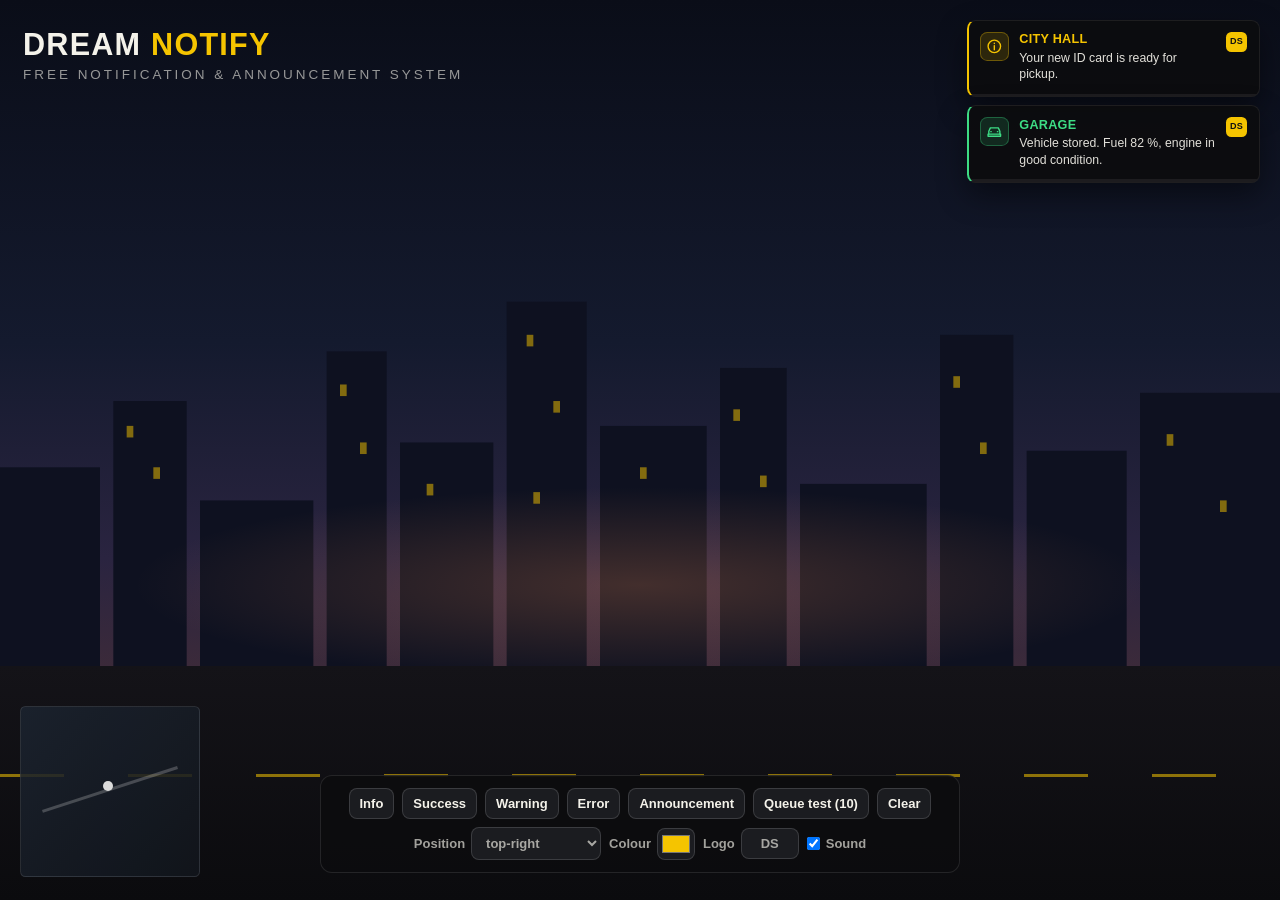
<file: preview.html>
<!doctype html>
<html lang="en">
<head>
<meta charset="utf-8">
<meta name="viewport" content="width=device-width, initial-scale=1">
<title>dream_notify · Preview</title>
<link rel="stylesheet" href="html/style.css">
<style>
  /* Preview only: a fake night scene behind the real NUI, plus a small control panel.
     Open this file with a double click. Add ?shot=1 to the address to hide the panel for screenshots. */
  html,body{pointer-events:auto;background:#07080b}
  .scene{position:fixed;left:0;top:0;width:100%;height:100%;overflow:hidden;z-index:0;
    background:linear-gradient(180deg,#0a0d18 0%,#141a2e 38%,#2a2440 62%,#3b2a3a 74%,#15131a 74.2%,#0a0a0d 100%)}
  .scene svg{position:absolute;left:0;bottom:26%;width:100%;height:46%}
  .scene .road{position:absolute;left:0;right:0;bottom:0;height:26%;
    background:linear-gradient(180deg,#141318 0%,#0b0b0e 100%)}
  .scene .road::before{content:'';position:absolute;left:0;right:0;top:46%;height:.35vh;
    background:repeating-linear-gradient(90deg,rgba(245,196,0,.55) 0 5vw,transparent 5vw 10vw)}
  .scene .glow{position:absolute;left:10%;right:10%;bottom:24%;height:22%;
    background:radial-gradient(ellipse at center,rgba(255,150,90,.22),transparent 70%)}
  .scene .map{position:absolute;left:1.6vw;bottom:2.6vh;width:14vw;height:19vh;border-radius:.6vh;
    background:linear-gradient(135deg,#1c2430,#12161d);border:1px solid rgba(255,255,255,.12);opacity:.85}
  .scene .map::before{content:'';position:absolute;left:10%;right:10%;top:48%;height:3px;background:rgba(255,255,255,.25);transform:rotate(-18deg)}
  .scene .map::after{content:'';position:absolute;left:46%;top:44%;width:1.1vh;height:1.1vh;border-radius:50%;background:#fff}
  .brand{position:fixed;left:1.8vw;top:3vh;z-index:5;font-family:'Segoe UI','Inter','Roboto',Arial,sans-serif;color:#F4F2EA}
  .brand b{display:block;font-size:3.4vh;font-weight:800;letter-spacing:.04em}
  .brand b i{font-style:normal;color:#F5C400}
  .brand span{display:block;margin-top:.5vh;font-size:1.5vh;letter-spacing:.22em;text-transform:uppercase;color:rgba(244,242,234,.6)}
  .panel{position:fixed;left:50%;bottom:3vh;transform:translateX(-50%);z-index:50;display:flex;flex-wrap:wrap;gap:8px;align-items:center;justify-content:center;
    max-width:92vw;padding:12px 14px;border-radius:12px;background:rgba(13,13,15,.92);border:1px solid rgba(255,255,255,.1);
    font:600 13px 'Segoe UI',Arial,sans-serif;color:#F4F2EA}
  .panel button,.panel select,.panel input{font:inherit;color:inherit;background:#1b1c20;border:1px solid rgba(255,255,255,.14);border-radius:8px;padding:7px 10px;cursor:pointer}
  .panel button:hover{border-color:#F5C400;color:#F5C400}
  .panel input[type=color]{padding:2px;width:38px;height:32px}
  .panel input[type=text]{width:58px;text-align:center;cursor:text}
  .panel label{display:flex;align-items:center;gap:6px;color:rgba(244,242,234,.65)}
  .shot .panel{display:none}
  .nobrand .brand{display:none}
</style>
</head>
<body>
<div class="scene" aria-hidden="true">
  <svg viewBox="0 0 1920 500" preserveAspectRatio="none">
    <g fill="#0e1120">
      <rect x="0" y="260" width="150" height="240"/><rect x="170" y="180" width="110" height="320"/><rect x="300" y="300" width="170" height="200"/>
      <rect x="490" y="120" width="90" height="380"/><rect x="600" y="230" width="140" height="270"/><rect x="760" y="60" width="120" height="440"/>
      <rect x="900" y="210" width="160" height="290"/><rect x="1080" y="140" width="100" height="360"/><rect x="1200" y="280" width="190" height="220"/>
      <rect x="1410" y="100" width="110" height="400"/><rect x="1540" y="240" width="150" height="260"/><rect x="1710" y="170" width="210" height="330"/>
    </g>
    <g fill="#F5C400" opacity=".5">
      <rect x="190" y="210" width="10" height="14"/><rect x="230" y="260" width="10" height="14"/><rect x="510" y="160" width="10" height="14"/>
      <rect x="540" y="230" width="10" height="14"/><rect x="790" y="100" width="10" height="14"/><rect x="830" y="180" width="10" height="14"/>
      <rect x="800" y="290" width="10" height="14"/><rect x="1100" y="190" width="10" height="14"/><rect x="1140" y="270" width="10" height="14"/>
      <rect x="1430" y="150" width="10" height="14"/><rect x="1470" y="230" width="10" height="14"/><rect x="1750" y="220" width="10" height="14"/>
      <rect x="1830" y="300" width="10" height="14"/><rect x="640" y="280" width="10" height="14"/><rect x="960" y="260" width="10" height="14"/>
    </g>
  </svg>
  <div class="glow"></div>
  <div class="road"></div>
  <div class="map"></div>
</div>
<div class="brand"><b>DREAM <i>NOTIFY</i></b><span>Free notification &amp; announcement system</span></div>

<div id="announce"></div>
<div id="toasts" class="pos-top-right"></div>

<div class="panel">
  <button data-t="info">Info</button>
  <button data-t="success">Success</button>
  <button data-t="warning">Warning</button>
  <button data-t="error">Error</button>
  <button id="p-ann">Announcement</button>
  <button id="p-many">Queue test (10)</button>
  <button id="p-clear">Clear</button>
  <label>Position
    <select id="p-pos">
      <option>top-right</option><option>top-left</option><option>top-center</option>
      <option>bottom-right</option><option>bottom-left</option><option>bottom-center</option>
    </select>
  </label>
  <label>Colour <input id="p-col" type="color" value="#F5C400"></label>
  <label>Logo <input id="p-logo" type="text" maxlength="3" value="DS"></label>
  <label><input id="p-sound" type="checkbox" checked> Sound</label>
</div>

<script src="html/theme.js"></script>
<script src="html/app.js"></script>
<script>
/* Preview driver: sends the same messages to the page that client.lua sends in game. */
(function () {
  'use strict';
  var q = new URLSearchParams(location.search);
  if (q.get('shot')) document.documentElement.classList.add('shot');
  if (q.get('brand') === '0') document.documentElement.classList.add('nobrand');
  var state = { position: 'top-right', primary: '#F5C400', logo: 'DS', sound: true };
  var SAMPLES = {
    info: { title: 'City Hall', message: 'Your new ID card is ready for pickup.', type: 'info', duration: 7000 },
    success: { title: 'Garage', message: 'Vehicle stored. Fuel 82 %, engine in good condition.', type: 'success', icon: 'car', duration: 7500 },
    warning: { title: 'Weather', message: 'A storm is coming in. Drive carefully.', type: 'warning', duration: 8000 },
    error: { title: 'Bank', message: 'Not enough money in your account.', type: 'error', icon: 'bank', duration: 8500 }
  };
  function send(m) { window.postMessage(m, '*'); }
  function init() {
    send({ action: 'init',
      config: { position: state.position, offsetX: 24, offsetY: 24, scale: 1, maxVisible: 4, maxQueue: 30, sound: state.sound, volume: 0.25,
        reducedMotion: false, showBadge: true, announcePosition: 'top', announceSound: true, colors: { info: '', success: '#3DDC84', warning: '#FF8A1F', error: '#FF4D4D' } },
      theme: { primary: state.primary, background: 'rgba(13,13,15,0.92)', text: '#F4F2EA', logoText: state.logo, serverName: 'Your Server' },
      texts: { announcement: 'Announcement', by: 'by %s' } });
  }
  window.DreamPreview = { send: send, init: init, state: state, samples: SAMPLES };
  init();
  Array.prototype.forEach.call(document.querySelectorAll('.panel button[data-t]'), function (b) {
    b.addEventListener('click', function () { send({ action: 'notify', data: SAMPLES[b.getAttribute('data-t')] }); });
  });
  document.getElementById('p-ann').addEventListener('click', function () {
    send({ action: 'announce', data: { message: 'Server restart in 10 minutes. Please park your vehicles and finish your deals.', sender: 'Admin Mia', duration: 10000 } });
  });
  document.getElementById('p-many').addEventListener('click', function () {
    var types = ['info', 'success', 'warning', 'error'];
    for (var i = 1; i <= 10; i++) send({ action: 'notify', data: { title: 'Queue test', message: 'Notification ' + i + ' of 10', type: types[i % 4], duration: 2500 } });
  });
  document.getElementById('p-clear').addEventListener('click', function () { send({ action: 'clear' }); });
  document.getElementById('p-pos').addEventListener('change', function (e) { state.position = e.target.value; init(); });
  document.getElementById('p-col').addEventListener('input', function (e) { state.primary = e.target.value; init(); });
  document.getElementById('p-logo').addEventListener('input', function (e) { state.logo = e.target.value || 'DS'; init(); });
  document.getElementById('p-sound').addEventListener('change', function (e) { state.sound = e.target.checked; init(); });
  if (!q.get('shot')) setTimeout(function () { ['info', 'success', 'warning', 'error'].forEach(function (t, i) { setTimeout(function () { send({ action: 'notify', data: SAMPLES[t] }); }, i * 350); }); }, 300);
})();
</script>
</body>
</html>
</file>
<file: html/style.css>
/* dream_notify · NUI styles
   Theme variables are overwritten at runtime from Config.Theme / Config.Colors (see theme.js).
   All sizes use rem; 1rem = 16px at 1080p and scales with the screen height. */
:root{
  --accent:#F5C400;--accent-rgb:245,196,0;--accent-ink:#111111;
  --theme-bg:rgba(13,13,15,.92);--theme-text:#F4F2EA;--theme-text-rgb:244,242,234;
  --c-info-rgb:var(--accent-rgb);--c-success-rgb:61,220,132;--c-warning-rgb:255,138,31;--c-error-rgb:255,77,77;
  --scale:1;--mx:1.5rem;--my:1.5rem;
}
*{box-sizing:border-box;margin:0;padding:0}
html{font-size:16px;font-size:clamp(10px,calc(1.4815vh * var(--scale)),34px)}
html,body{width:100%;height:100%;overflow:hidden;background:transparent;pointer-events:none;
  user-select:none;-webkit-user-select:none;
  font-family:'Segoe UI','Inter','Roboto','Helvetica Neue',Arial,sans-serif;color:var(--theme-text)}

/* ---------------------------------------------------------------- toast stack */
#toasts{position:fixed;display:flex;flex-direction:column;gap:.6rem;width:22rem;max-width:calc(100vw - 2rem);z-index:10;--dx:2.5rem;--dy:0rem}
#toasts.pos-top-right{top:var(--my);right:var(--mx)}
#toasts.pos-top-left{top:var(--my);left:var(--mx);--dx:-2.5rem}
#toasts.pos-top-center{top:var(--my);left:50%;margin-left:-11rem;--dx:0rem;--dy:-1.5rem}
#toasts.pos-bottom-right{bottom:var(--my);right:var(--mx);flex-direction:column-reverse}
#toasts.pos-bottom-left{bottom:var(--my);left:var(--mx);flex-direction:column-reverse;--dx:-2.5rem}
#toasts.pos-bottom-center{bottom:var(--my);left:50%;margin-left:-11rem;flex-direction:column-reverse;--dx:0rem;--dy:1.5rem}

.toast{position:relative;display:flex;align-items:flex-start;gap:.75rem;padding:.8rem .9rem 1rem .85rem;max-height:24rem;
  background:var(--theme-bg);border:1px solid rgba(var(--theme-text-rgb),.08);border-left:.22rem solid rgb(var(--c));
  border-radius:.65rem;box-shadow:0 .9rem 2.2rem rgba(0,0,0,.45);overflow:hidden;
  animation:toast-in .38s cubic-bezier(.22,1,.36,1) both}
.toast.t-info{--c:var(--c-info-rgb)}
.toast.t-success{--c:var(--c-success-rgb)}
.toast.t-warning{--c:var(--c-warning-rgb)}
.toast.t-error{--c:var(--c-error-rgb)}
.toast.out{animation:toast-out .28s ease-in both}
@keyframes toast-in{from{opacity:0;transform:translate(var(--dx),var(--dy))}to{opacity:1;transform:translate(0,0)}}
@keyframes toast-out{to{opacity:0;transform:translate(var(--dx),var(--dy))}}

.t-ico{flex:0 0 2.2rem;width:2.2rem;height:2.2rem;border-radius:.55rem;display:flex;align-items:center;justify-content:center;
  background:rgba(var(--c),.14);border:1px solid rgba(var(--c),.32);color:rgb(var(--c))}
.t-ico svg{width:1.25rem;height:1.25rem;fill:none;stroke:currentColor;stroke-width:2;stroke-linecap:round;stroke-linejoin:round}
.t-body{flex:1 1 auto;min-width:0;padding-top:.05rem}
.t-title{font-size:.95rem;font-weight:700;line-height:1.2;letter-spacing:.02em;text-transform:uppercase;color:rgb(var(--c));
  white-space:nowrap;overflow:hidden;text-overflow:ellipsis}
.t-msg{margin-top:.18rem;font-size:.92rem;font-weight:500;line-height:1.35;color:rgba(var(--theme-text-rgb),.92);
  white-space:pre-line;overflow-wrap:anywhere;word-break:break-word;
  display:-webkit-box;-webkit-box-orient:vertical;-webkit-line-clamp:8;overflow:hidden}
.t-title:empty,.t-msg:empty{display:none}
.t-title:empty + .t-msg{margin-top:.35rem}
.t-badge{flex:0 0 auto;min-width:1.5rem;height:1.5rem;padding:0 .3rem;border-radius:.4rem;display:flex;align-items:center;justify-content:center;
  background:var(--accent);color:var(--accent-ink);font-size:.68rem;font-weight:800;letter-spacing:.02em;line-height:1;white-space:nowrap}
.t-badge[data-n="1"]{font-size:.8rem}
.t-badge[data-n="3"]{font-size:.58rem}
.t-bar{position:absolute;left:0;right:0;bottom:0;height:.2rem;background:rgba(var(--theme-text-rgb),.07)}
.t-bar i{display:block;height:100%;width:100%;background:rgb(var(--c));transform-origin:left center;
  animation-name:bar-run;animation-timing-function:linear;animation-fill-mode:both}
@keyframes bar-run{from{transform:scaleX(1)}to{transform:scaleX(0)}}

/* ---------------------------------------------------------------- announcement banner */
#announce{position:fixed;left:0;right:0;top:6vh;display:flex;justify-content:center;z-index:20}
#announce.pos-middle{top:0;bottom:0;align-items:center}
.ann{position:relative;display:flex;align-items:flex-start;gap:1.15rem;width:46rem;max-width:calc(100vw - 3rem);padding:1.25rem 1.5rem 1.55rem 1.3rem;
  background:var(--theme-bg);border:1px solid rgba(var(--accent-rgb),.35);border-top:.25rem solid var(--accent);border-radius:.95rem;
  box-shadow:0 1.4rem 3.5rem rgba(0,0,0,.55),0 0 0 .35rem rgba(var(--accent-rgb),.06);overflow:hidden;
  animation:ann-in .5s cubic-bezier(.22,1,.36,1) both}
.ann.out{animation:ann-out .3s ease-in both}
@keyframes ann-in{from{opacity:0;transform:translateY(-2rem) scale(.97)}to{opacity:1;transform:translateY(0) scale(1)}}
@keyframes ann-out{to{opacity:0;transform:translateY(-1.5rem) scale(.98)}}
.ann-badge{flex:0 0 4.2rem;width:4.2rem;height:4.2rem;border-radius:1rem;display:flex;align-items:center;justify-content:center;
  background:var(--accent);color:var(--accent-ink);font-size:1.75rem;font-weight:800;letter-spacing:.01em;line-height:1;white-space:nowrap;
  box-shadow:0 .5rem 1.4rem rgba(var(--accent-rgb),.28)}
.ann-badge[data-n="1"]{font-size:2.2rem}
.ann-badge[data-n="3"]{font-size:1.3rem}
.ann-body{flex:1 1 auto;min-width:0}
.ann-head{display:flex;align-items:center;gap:.5rem;color:var(--accent);font-size:.82rem;font-weight:800;letter-spacing:.2em;text-transform:uppercase;line-height:1.2}
.ann-head svg{flex:0 0 1.05rem;width:1.05rem;height:1.05rem;fill:none;stroke:currentColor;stroke-width:2;stroke-linecap:round;stroke-linejoin:round}
.ann-head span{white-space:nowrap;overflow:hidden;text-overflow:ellipsis}
.ann-head em{margin-left:auto;padding-left:1rem;font-style:normal;font-weight:600;letter-spacing:.06em;color:rgba(var(--theme-text-rgb),.5);
  white-space:nowrap;overflow:hidden;text-overflow:ellipsis;max-width:50%}
.ann-msg{margin-top:.45rem;font-size:1.5rem;font-weight:650;line-height:1.28;white-space:pre-line;overflow-wrap:anywhere;word-break:break-word;
  display:-webkit-box;-webkit-box-orient:vertical;-webkit-line-clamp:7;overflow:hidden}
.ann-by{margin-top:.5rem;font-size:.85rem;font-weight:500;color:rgba(var(--theme-text-rgb),.55);white-space:nowrap;overflow:hidden;text-overflow:ellipsis}
.ann-by:empty{display:none}
.ann .t-bar{height:.25rem}
.ann .t-bar i{background:var(--accent)}

/* ---------------------------------------------------------------- reduced motion
   (Windows "show animations" off, or Config.ReducedMotion = true): no sliding, only a short fade. */
@keyframes fade-in{from{opacity:0}to{opacity:1}}
@keyframes fade-out{to{opacity:0}}
.reduced .toast,.reduced .ann{animation:fade-in .15s linear both}
.reduced .toast.out,.reduced .ann.out{animation:fade-out .12s linear both}
@media (prefers-reduced-motion: reduce){
  .toast,.ann{animation:fade-in .15s linear both}
  .toast.out,.ann.out{animation:fade-out .12s linear both}
}
</file>
